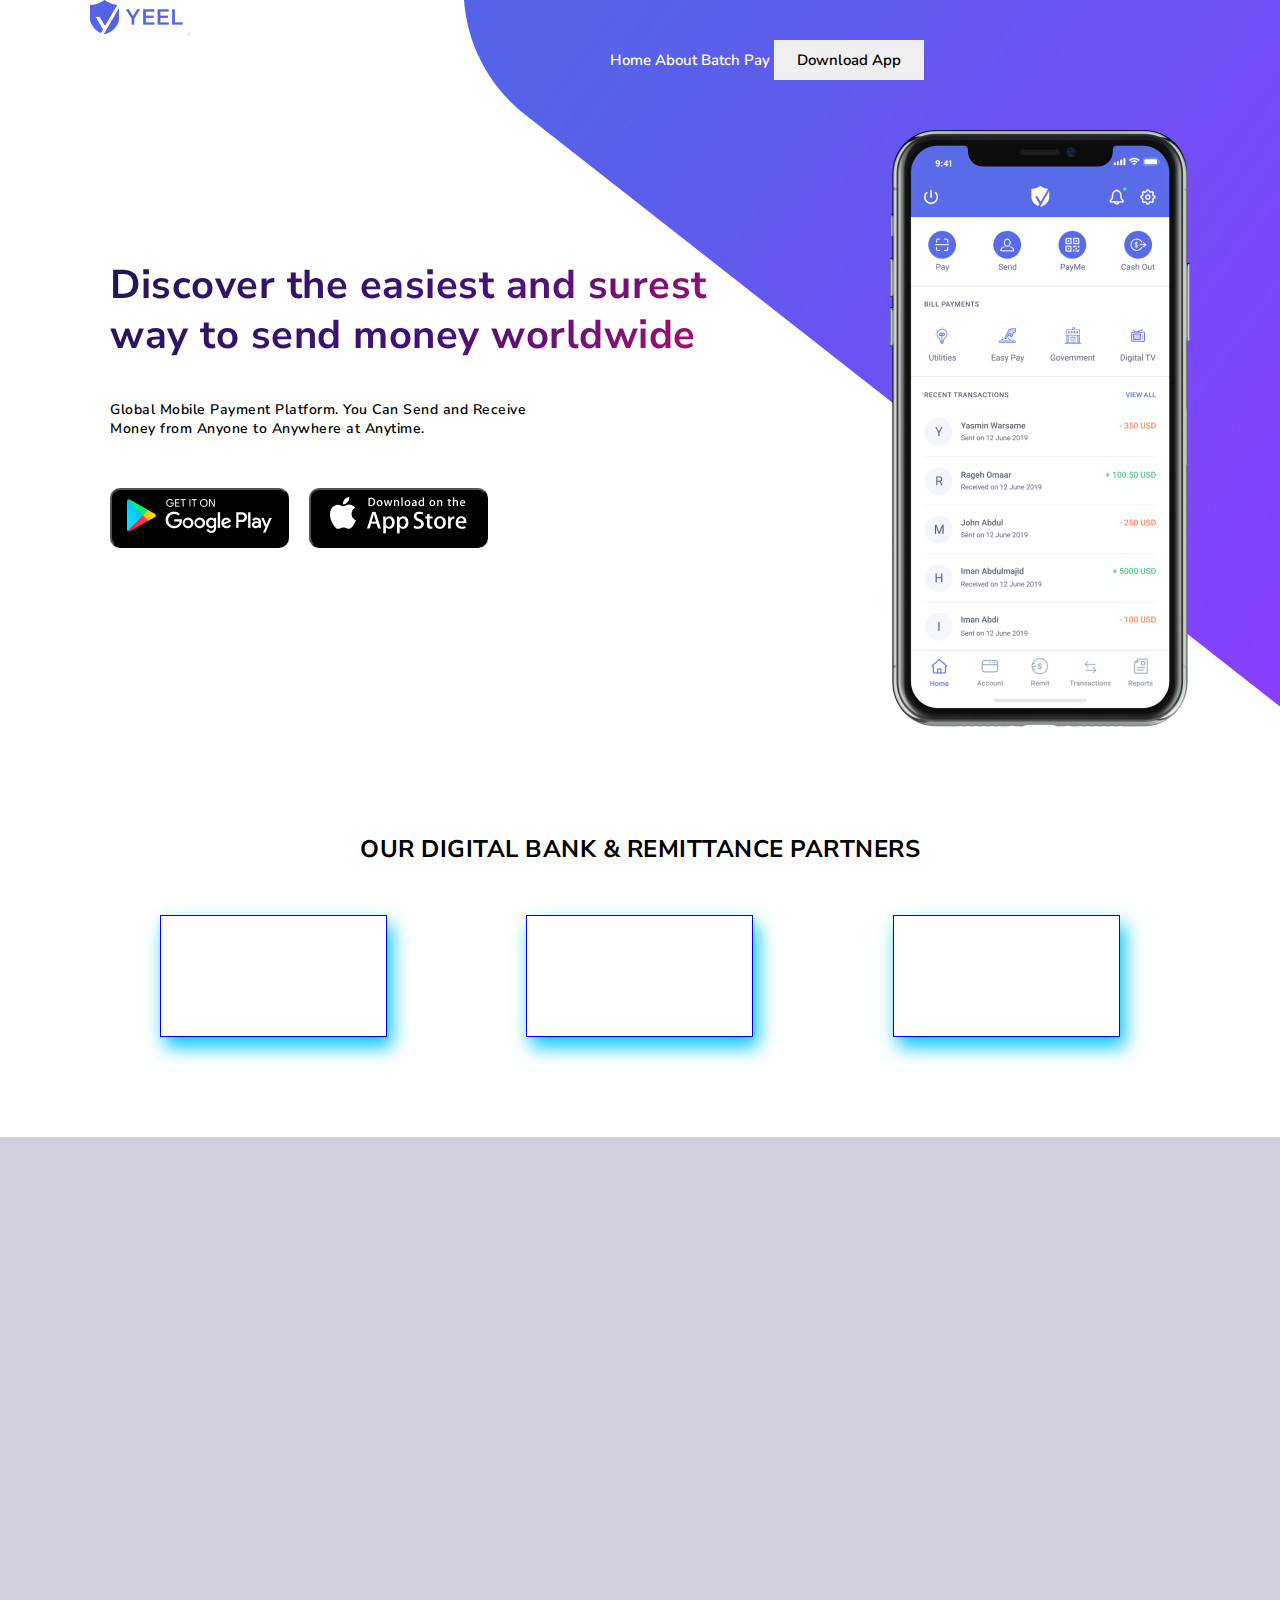
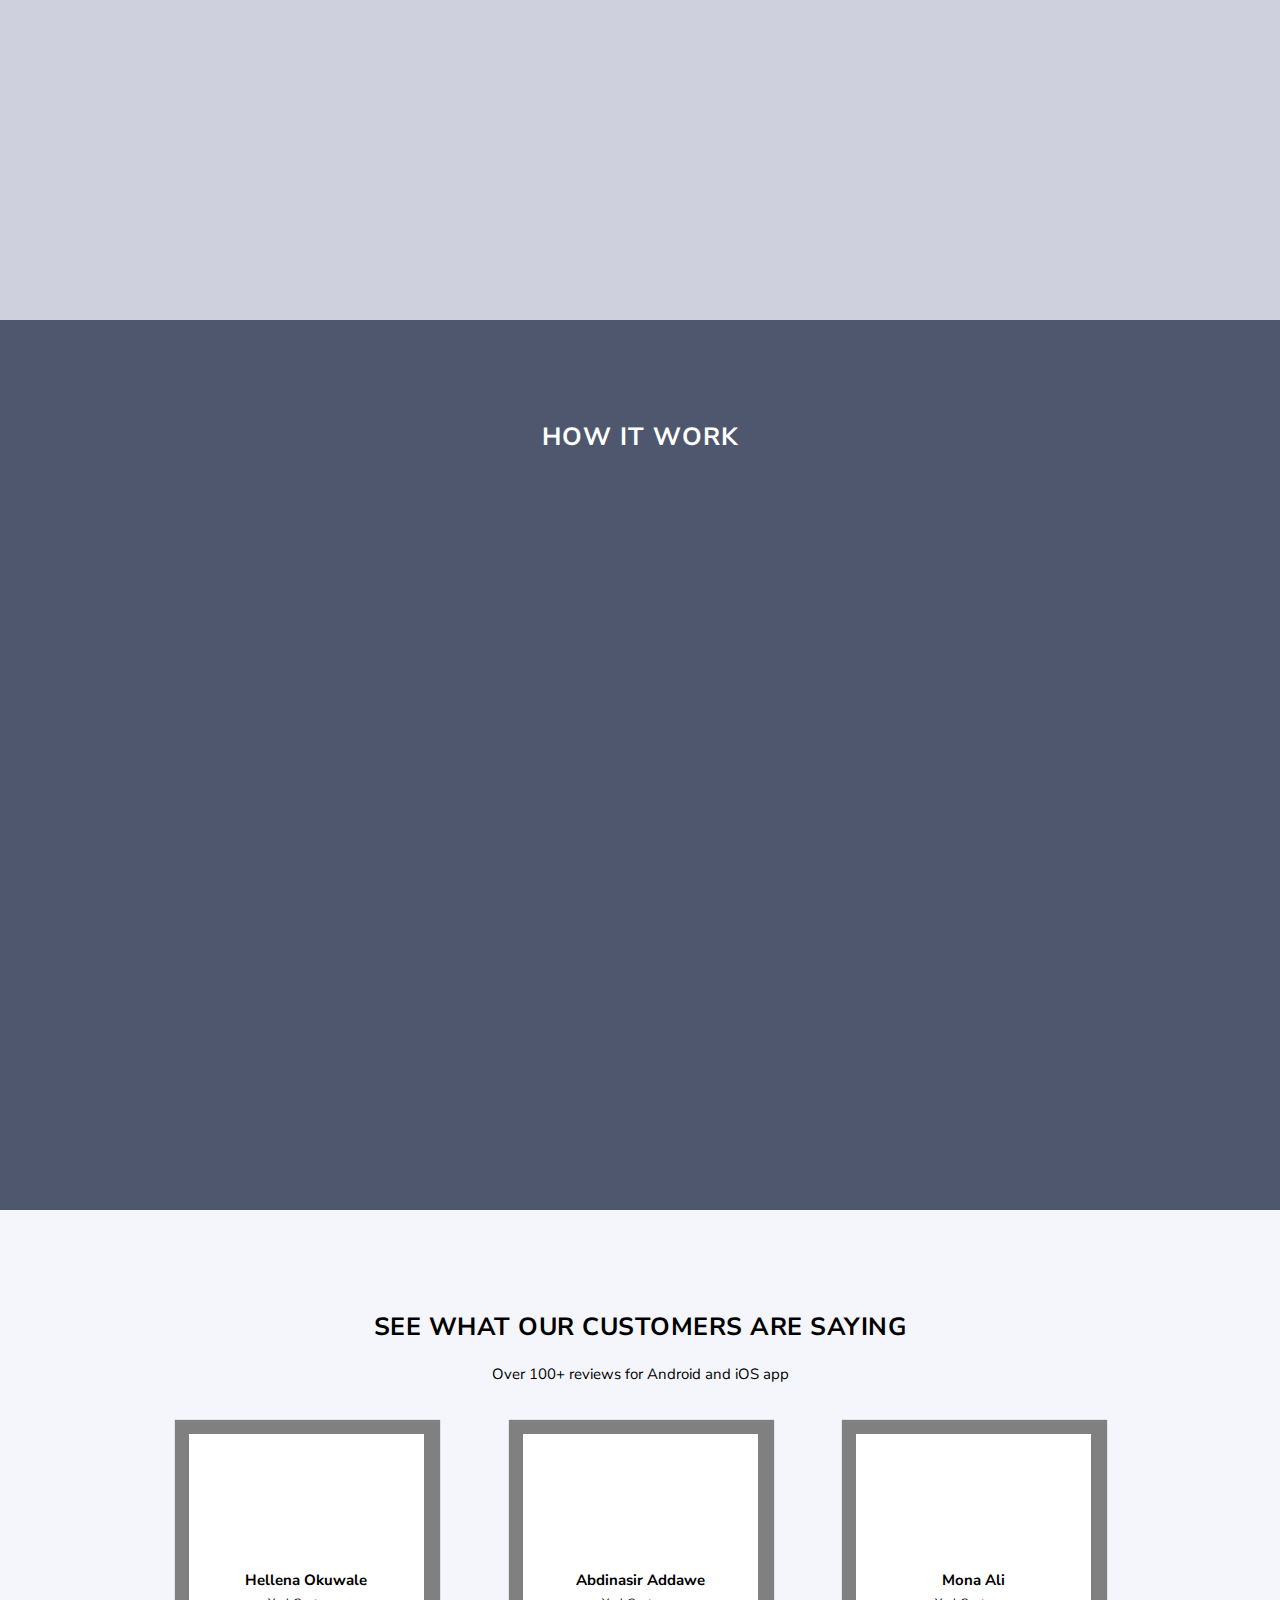
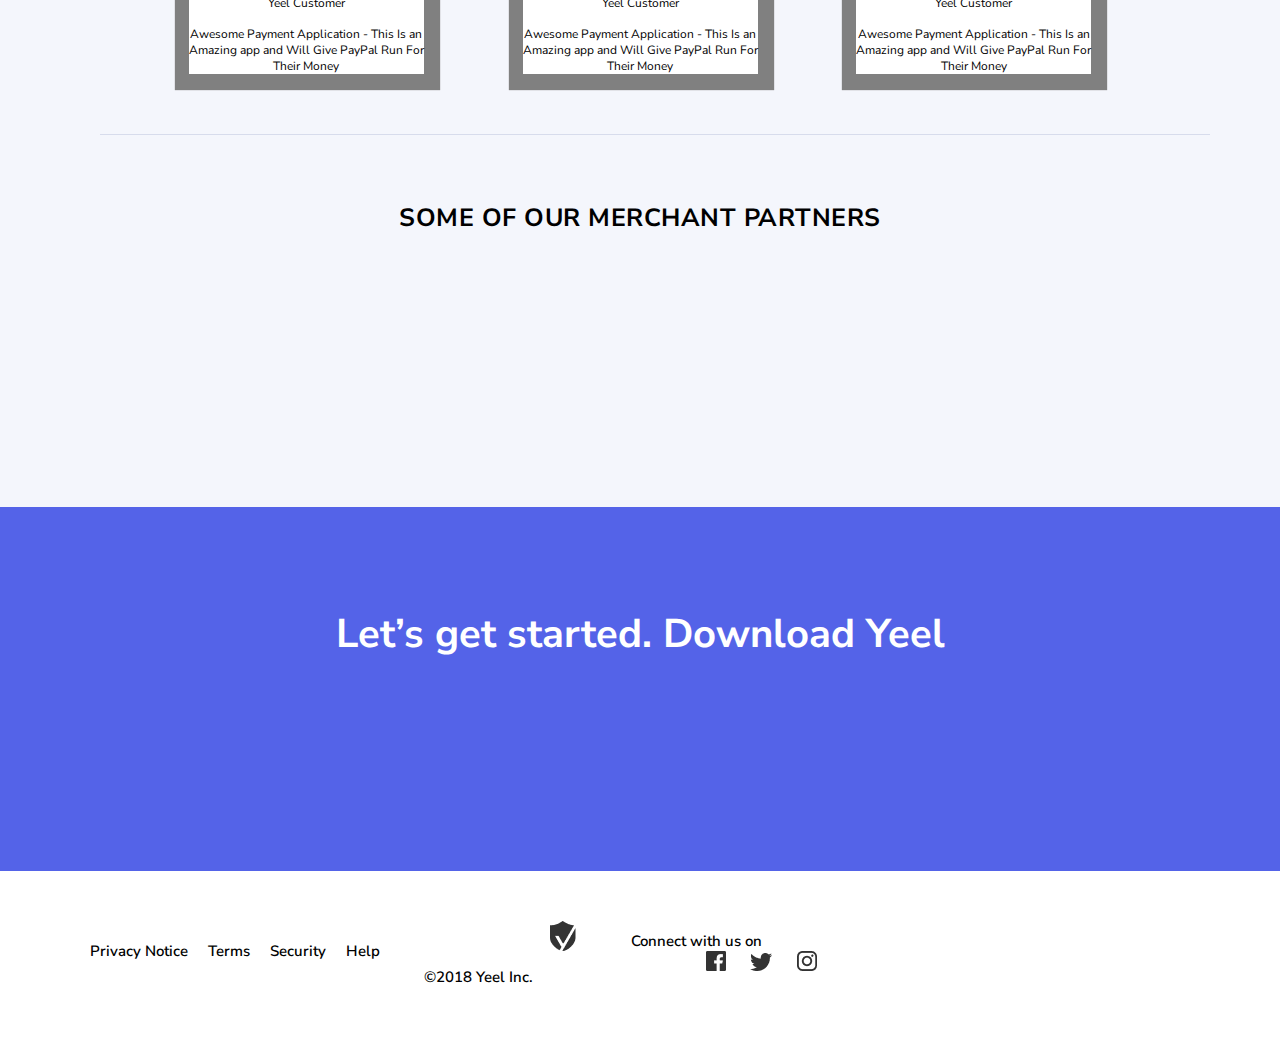
<file: index.html>
<!DOCTYPE html>
<html lang="en">

<head>
    <meta charset="UTF-8">
    <meta http-equiv="X-UA-Compatible" content="IE=edge">
    <meta name="viewport" content="width=device-width, initial-scale=1.0">

    <!-- ============boostrap CDN====================== -->
    <link href="https://cdn.jsdelivr.net/npm/bootstrap@5.2.3/dist/css/bootstrap.min.css" rel="stylesheet"
        integrity="sha384-rbsA2VBKQhggwzxH7pPCaAqO46MgnOM80zW1RWuH61DGLwZJEdK2Kadq2F9CUG65" crossorigin="anonymous">

    <!-- ===========Font CDN============================ -->
    <link rel="preconnect" href="https://fonts.googleapis.com">
    <link rel="preconnect" href="https://fonts.gstatic.com" crossorigin>
    <link href="https://fonts.googleapis.com/css2?family=Nunito+Sans&display=swap" rel="stylesheet">

    <!-- ==========link css file========================= -->
    <link rel="stylesheet" href="style.css">

    <link rel="stylesheet" href="https://unpkg.com/aos@next/dist/aos.css" />

    <title>Banking</title>
</head>


<body>

    <!-- ============================= NAVBAR================================= -->
    <div class="container">

        <nav class="navbar navbar-expand-lg">

            <a class="navbar-brand" href="#"><img src="image/logo.png" alt="" class="logo"></a>
            <button class="navbar-toggler" type="button" data-bs-toggle="collapse" data-bs-target="#navbarNavAltMarkup"
                aria-controls="navbarNavAltMarkup" aria-expanded="false" aria-label="Toggle navigation">
                <span class="navbar-toggler-icon"></span>
            </button>
            <div class="collapse navbar-collapse" id="navbarNavAltMarkup">
                <div class="navbar-nav">
                    <a class="nav-link" href="index.html">Home</a>
                    <a class="nav-link" href="about.html">About</a>
                    <a class="nav-link" href="#">Batch Pay</a>
                    <button class="btn-dwldapp">Download App</button>
                </div>
            </div>

        </nav>

    </div>

    <div class="hero-fluid">

        <div class="hero-row">
            <div class="col-lg-6">
                <h1 class="heading-hero">Discover the easiest and surest way to send money worldwide</h1>
                <p class="text-hero">Global Mobile Payment Platform. You Can Send and Receive <br> Money from Anyone to
                    Anywhere at Anytime.</p>
                <div class="buttons">
                    <div>
                        <button class="btn-Gpay"><img src="image/googleplay.png" alt=""></button>
                    </div>
                    <div>
                        <button class="btn-apple"><img src="image/apple.png" alt=""></button>
                    </div>
                </div>
            </div>

            <div class="col-lg-6">
                <img src="image/Phone.png" alt="" class="phone-image" data-aos="zoom-in">
            </div>
        </div>
    </div>

    <!-- ============================= SECTION-2================================= -->
    <div class="container2">
        <h1 class="heading-cont2">OUR DIGITAL BANK & REMITTANCE PARTNERS</h1>

        <div class="container2-row">
            <div class="col-lg-3">
                <img src="image/D bank.png" alt="" class="image-Dbank" data-aos="zoom-out">
            </div>
            <div class="col-lg-3">
                <img src="image/A bank.png" alt="" class="image-Abank" data-aos="zoom-out">
            </div>
            <div class="col-lg-3">
                <img src="image/I expert.png" alt="" class="image-Iexpert" data-aos="zoom-out">
            </div>

        </div>

    </div>

    

    <!-- ============================= SECTION-4================================= -->

    <div class="container4-fluid">
        <div class="container4" data-aos="zoom-in">
            <h1 class="heading-cont4">SEND REMITTANCES FROM AUSTRALIA TO ANYWHERE</h1>
            <p class="text-cont4">Through Yeel Remit, You Can Now Send Money from Australia to Anywhere. A Favorable
                Exchange Rate Provided by<br> an Independent Third party Is Used.</p>
            <img src="image/Map.png" alt="" class="image-map">
            <div>
                <img src="image/Union.png" alt="" class="logo-union1">
                <p class="text-union1">Europe to Globally Coming Soon</p>
            </div>
            <div>
                <img src="image/Union2.png" alt="" class="logo-union2">
                <p class="text-union2">Currently serving Sending Money <br>from Australia to Anywhere.</p>
            </div>
        </div>

    </div>

    <!-- ============================= SECTION-5================================= -->
    <div class="container5-fluid">

        <div class="container5">

            <h1 class="heading-cont5">HOW IT WORK</h1>

            <div class="row-cont5"> <!--main-row-->

                <div class="col1"> <!--main-row-in side col1-->
                    <div class="box-1" data-aos="zoom-out">
                        <img src="image/1.png" alt="" class="box-img1">
                        <span class="heading-box1">Create an Account</span>
                        <p class="text-box1">Download Yeel app from Play/App<br> Store. Creating account is simple,
                            <br>Either link your existing
                            bank<br> account or choose one.
                        </p>
                    </div>
                    <div class="box-2" data-aos="zoom-out">
                        <img src="image/2.png" alt="" class="box-img2">
                        <span class="heading-box2">Scan and Pay</span>
                        <p class="text-box2">Download Yeel app from Play/App<br> Store. Creating account is simple,
                            <br>Either link your existing
                            bank<br> account or choose one.
                        </p>

                    </div>
                    <div class="box-3" data-aos="zoom-out">
                        <img src="image/3.png" alt="" class="box-img3">
                        <span class="heading-box3">PayMe</span>
                        <p class="text-box3">Download Yeel app from Play/App<br> Store. Creating account is simple,
                            <br>Either link your existing
                            bank<br> account or choose one.
                        </p>

                    </div>

                </div>
                <div class="col2"> <!--main-row-in side col1-->
                    <img src="image/phone1.png" alt="" class="box-phone-img" data-aos="flip-up">
                </div>
                <div class="col3"> <!--main-row-in side col1-->
                    <div class="box-4" data-aos="zoom-out">
                        <img src="image/4.png" alt="" class="box-img4">
                        <span class="heading-box4">Agent locator</span>
                        <p class="text-box4">Download Yeel app from Play/App<br> Store. Creating account is simple,
                            <br>Either link your existing
                            bank<br> account or choose one.
                        </p>

                    </div>
                    <div class="box-5" data-aos="zoom-out">
                        <img src="image/5.png" alt="" class="box-img5">
                        <span class="heading-box5">Get report</span>
                        <p class="text-box5">Download Yeel app from Play/App<br> Store. Creating account is simple,
                            <br>Either link your existing
                            bank<br> account or choose one.
                        </p>

                    </div>
                    <div class="box-6" data-aos="zoom-out">
                        <img src="image/6.png" alt="" class="box-img6">
                        <span class="heading-box6">Send Money Globally</span>
                        <p class="text-box6">Download Yeel app from Play/App<br> Store. Creating account is simple,
                            <br>Either link your existing
                            bank<br> account or choose one.
                        </p>

                    </div>

                </div>
            </div>
        </div>

    </div>
    <!-- ============================= SECTION-6================================= -->
    <div class="container6-fluid">

        <h1 class="heading-cont6">SEE WHAT OUR CUSTOMERS ARE SAYING</h1>
        <p class="text-cont6">Over 100+ reviews for Android and iOS app</p>

        <div class="row1-cont6">
            <div class="col-xl-3">
                <img src="image/Mask Group 1.png" alt="" class="round-img1" data-aos="zoom-out">
                <h5 class="heading-col1">Hellena Okuwale</h5>
                <h6 class="heading-yeel">Yeel Customer</h6>
                <p class="text-col">Awesome Payment Application - This Is an <br>Amazing app and Will Give PayPal Run
                    For <br>Their Money</p>
            </div>
            <div class="col-xl-3">
                <img src="image/Mask Group 2.png" alt="" class="round-img2" data-aos="zoom-out">
                <h5 class="heading-col2">Abdinasir Addawe</h5>
                <h6 class="heading-yeel">Yeel Customer</h6>
                <p class="text-col">Awesome Payment Application - This Is an <br>Amazing app and Will Give PayPal Run
                    For <br>Their Money</p>
            </div>
            <div class="col-xl-3">
                <img src="image/Mask Group 3.png" alt="" class="round-img3" data-aos="zoom-out">
                <h5 class="heading-col3">Mona Ali</h5>
                <h6 class="heading-yeel">Yeel Customer</h6>
                <p class="text-col">Awesome Payment Application - This Is an <br>Amazing app and Will Give PayPal Run
                    For <br>Their Money</p>
            </div>

        </div>
        <img src="image/Line.png" alt="" class="img-line">
        <br>
        <h1 class="heading1-cont6">SOME OF OUR MERCHANT PARTNERS</h1>

        <div class="row2-cont6">
            <div class="col-lg-3" data-aos="zoom-out">
                <img src="image/PSLogo-12 (1).png" alt="" class="img1-rw2-cnt6">
            </div>
            <div class="col-lg-3" data-aos="zoom-out">
                <img src="image/Group 20.png" alt="" class="img2-rw2-cnt6">
            </div>
            <div class="col-lg-3" data-aos="zoom-out">
                <img src="image/Hass_petroleum_logo.png" alt="" class="img3-rw2-cnt6">
            </div>
        </div>

    </div>
    <!-- ============================= SECTION-7================================= -->
    <div class="container7-fluid">
        <div class="container7">
            <h1 class="heading-cont7">Let’s get started. Download Yeel</h1>

            <div class="buttons-end">
                <div>
                    <button data-aos="zoom-out" class="btn-Gpay-end"><img src="image/googleplay.png" alt=""></button>
                </div>
                <div>
                    <button data-aos="zoom-out" class="btn-apple-end"><img src="image/apple.png" alt=""></button>
                </div>
            </div>
        </div>

    </div>
    <!-- ============================= SECTION-8================================= -->

    <div class="container8">

        <div class="row-cont8">

            <div class="col-lg-4">
                <ul>
                    <li><a href="privacy.html">Privacy Notice</a></li>
                    <li><a href="#">Terms</a></li>
                    <li><a href="security.html">Security</a></li>
                    <li><a href="help.html">Help</a></li>
                </ul>
            </div>
            <div class="col-lg-4">
                <img src="image/Logo end.png" alt="" class="logo-end">
                <h6 class="text1-cont8">©2018 Yeel Inc.</h6>
            </div>
            <div class="col-lg-4">
                <h6 class="text2-cont8">Connect with us on</h6>
                <img src="image/F.png" alt="" class="fb-img">
                <img src="image/T.png" alt="" class="twi-img">
                <img src="image/I.png" alt="" class="insta-img">
            </div>


        </div>
    </div>





















    <script src="https://cdn.jsdelivr.net/npm/bootstrap@5.2.3/dist/js/bootstrap.bundle.min.js"
        integrity="sha384-kenU1KFdBIe4zVF0s0G1M5b4hcpxyD9F7jL+jjXkk+Q2h455rYXK/7HAuoJl+0I4"
        crossorigin="anonymous"></script>
        <script src="https://unpkg.com/aos@next/dist/aos.js"></script>
        <script>
          AOS.init({
            offset: 300, delay: 1, duration: 1000
          });
        </script>
</body>

</html>
</file>
<file: style.css>
/* ------------------------------------------------------------------------------------------------------ */

* {
    margin: 0;
    padding: 0;
    font-family: 'Nunito Sans', sans-serif;
}

.container {
    max-width: 1100px;
    width: 100%;
    margin: 0 auto;
    /* border: 1px solid black; */
}

.hero-fluid {
    background-image: url(image/Rectangle\ 2.png);
    background-repeat: no-repeat;
    background-position: right;
    margin-top: -100px;
}

.navbar-nav {
    margin-left: 520px;
    column-gap: 30px;
}

.nav-link {
    font-weight: 600;
    font-size: 15px;
    color: white;

}

.btn-dwldapp {
    /*=======button download app =====*/
    width: 150px;
    height: 40px;
    font-weight: 600;
    font-size: 15px;
    border: none;
}

.hero-row {
    max-width: 1100px;
    width: 100%;
    margin: 0 auto;
    padding-top: 150px;
    display: flex;
}

.heading-hero {
    font-weight: 700;
    font-size: 40px;
    line-height: 50px;
    margin-top: 130px;
    letter-spacing: 0.5px;
    margin-left: 20px;
}

/* =================text animation============== */
.heading-hero {

    background-image: linear-gradient(-225deg,
            #231557 0%,
            #44107a 29%,
            #ff1361 67%,
            #fff800 100%);
    background-size: auto auto;
    background-clip: border-box;
    background-size: 200% auto;
    color: #fff;
    background-clip: text;
    text-fill-color: transparent;
    -webkit-background-clip: text;
    -webkit-text-fill-color: transparent;
    animation: textclip 1s linear infinite;
    display: inline-block;
    font-size: 40px;
}

@keyframes textclip {
    to {
        background-position: 200% center;
    }
}

/* ---------------------------------- */


.text-hero {
    font-weight: 600;
    font-size: 14px;
    letter-spacing: 0.5px;
    margin-top: 40px;
    margin-left: 20px;
    animation: mymove 1s;
    position: relative;
}

@keyframes mymove {
    from {
        left: -150px;
    }

    to {
        left: 0px;
    }
}

.buttons {
    /*=======G-pay and Apple =====*/
    width: 400px;
    /* border: 1px solid black; */
    display: flex;
    margin-top: 40px;
}

.btn-Gpay {
    background-color: black;
    width: 179px;
    height: 60px;
    border-radius: 10px;
    margin-top: 10px;
    margin-left: 20px;
}

.btn-Gpay {
    /*=======animation in button 1=====*/
    width: 179px;
    height: 60px;
    background-color: #000;
    animation-name: google;
    animation-duration: 5s;
    animation-iteration-count: infinite;
}

@keyframes google {
    0% {
        background-color: red;
    }

    25% {
        background-color: gray;
    }

    50% {
        background-color: blue;
    }

    100% {
        background-color: green;
    }
}

/* ------------------------------- */

.btn-apple {
    background-color: black;
    width: 179px;
    height: 60px;
    border-radius: 10px;
    margin-left: 20px;
    margin-top: 10px;
}

.btn-apple {
    /*=======animation in button 2 =====*/
    width: 179px;
    height: 60px;
    background-color: #000;
    animation-name: apple;
    animation-duration: 5s;
    animation-iteration-count: infinite;
}

@keyframes apple {
    0% {
        background-color: green;
    }

    25% {
        background-color: blue;
    }

    50% {
        background-color: gray;
    }

    100% {
        background-color: red;
    }
}

/* -------------------------- */
.phone-image {
    padding-left: 130px;
    /* animation:mymove 1s;
    position: relative;
}
@keyframes mymove{
    from{top: -2000px;}
    to {top: 0px;}
} */
}



/* --------------------------------------SECTION-2----------------------------------------- */

.container2 {
    max-width: 1100px;
    width: 100%;
    margin: 0 auto;
    margin-top: 100px;
    /* border: 1px solid black; */
}

.heading-cont2 {
    font-weight: 700;
    font-size: 24px;
    letter-spacing: 0.5px;
    text-align: center;

}

.container2-row {
    width: auto;
    /* border: 1px solid red; */
    display: flex;
    justify-content: space-around;
    margin-top: 50px;
}

.col-lg-3 {
    width: 225px;
    height: 120px;
    border: 1px solid blue;
    box-shadow: 5px 10px 18px rgb(3, 198, 247);
}

.image-Dbank {
    /*=======log-Daryeel Bank =====*/
    padding-top: 45px;
    padding-left: 20px;
}

.image-Abank {
    /*=======logo-Aman Bank =====*/
    padding-top: 40px;
    padding-left: 40px;
}

.image-Iexpert {
    /*=======logo-I express =====*/
    padding-top: 30px;
    padding-left: 20px;
}



/* --------------------------------------SECTION-4----------------------------------------- */
.container4-fluid {
    max-width: 1400px;
    width: 100%;
    margin: 0 auto;
    background-color: #ced1dd;
    /* border: 1px solid black; */
}

.container4 {
    /*=======map container =====*/
    max-width: 1100px;
    width: 100%;
    margin: 0 auto;
    margin-top: 0px;
    border: 1px solid #ced1dd;
    background-color: #ced1dd;
}

.image-map {
    /*=======image-map =====*/
    margin-top: 50px;
    width: auto;
}

.heading-cont4 {
    font-weight: 700;
    font-size: 25px;
    text-align: center;
    margin-top: 50px;
}

.text-cont4 {
    font-weight: 400;
    font-size: 15px;
    text-align: center;
    margin-top: 20px;
}

.logo-union1 {
    /*=======logo1-inside map=====*/
    margin-left: 280px;
    margin-top: -680px;
}

.text-union1 {
    font-weight: 600px;
    font-size: 11px;
    margin-left: 295px;
    margin-top: -360px;
    color: white;
}

.logo-union2 {
    /*=======logo2-inside map =====*/
    margin-left: 830px;
    margin-top: -300px;
}

.text-union2 {
    font-weight: 600px;
    font-size: 11px;
    margin-left: 840px;
    margin-top: -175px;
    color: white;
}

/* --------------------------------------SECTION-5----------------------------------------- */
.container5-fluid {
    background-color: #4E576D;
}

.container5 {
    background-color: #4E576D;
    margin-top: 100px;
    max-width: 1100px;
    width: 100%;
    margin: 0 auto;
}

.heading-cont5 {
    font-weight: 700;
    font-size: 25px;
    letter-spacing: 1px;
    color: white;
    text-align: center;
    padding-top: 100px;
}

.box-phone-img {
    /*=======phone-image-box =====*/
    margin-left: 10px;
}

.box-phone-img:hover {
    /*=====animation image=======*/
    animation: vibrate 0.8s;
    animation-iteration-count: infinite;
}

@keyframes vibrate {
    0% {
        transform: rotate(0deg);
    }

    10% {
        transform: rotate(-1deg);
    }

    20% {
        transform: rotate(1deg);
    }

    30% {
        transform: rotate(0deg);
    }

    40% {
        transform: rotate(1deg);
    }

    50% {
        transform: rotate(-1deg);
    }

    60% {
        transform: rotate(0deg);
    }

    70% {
        transform: rotate(-1deg);
    }

    80% {
        transform: rotate(1deg);
    }

    90% {
        transform: rotate(0deg);
    }

    100% {
        transform: rotate(-1deg);
    }

}

.row-cont5 {
    /*=======main-row =====*/
    width: 100%;
    margin-top: 50px;
    /* border: 1px solid burlywood; */
    display: flex;
    justify-content: space-around;

}

.col1,
/*=======main row inside col=====*/
.col2,
.col3 {
    width: 320px;
    /* border: 1px solid white; */
    margin-bottom: 100px;
}

.box-1,
.box-2,
/*=======box in side all col=====*/
.box-3,
.box-4,
.box-5,
.box-6 {
    width: 100%;
    height: 180px;
    /* border: 1px solid black; */
    background-color: #6d758b;
}

.box-2,
.box-3,
.box-5,
.box-6 {
    margin-top: 20px;
}

.box-1:hover {
    background-color: gray
}

.box-2:hover {
    background-color: gray
}

.box-3:hover {
    background-color: gray
}

.box-4:hover {
    background-color: gray
}

.box-5:hover {
    background-color: gray
}

.box-6:hover {
    background-color: gray
}


.box-img1,
/*=======number image =====*/
.box-img2,
.box-img3,
.box-img4,
.box-img5,
.box-img6 {
    margin-top: 25px;
    margin-left: 10px;
}

.heading-box1,
.heading-box2,
.heading-box3,
.heading-box4,
.heading-box5,
.heading-box6 {
    font-weight: 700;
    font-size: 20px;
    color: white;
    margin-left: 10px;
}

.text-box1,
.text-box2,
.text-box3,
.text-box4,
.text-box5,
.text-box6 {
    font-weight: 400;
    font-size: 14px;
    color: white;
    margin-left: 70px;
}

/* --------------------------------------SECTION-6----------------------------------------- */

.container6-fluid {
    background-color: #F4F6FC;
}

.heading-cont6 {
    font-weight: 700;
    font-size: 25px;
    letter-spacing: 0.5px;
    padding-top: 100px;
    text-align: center;
}

.text-cont6 {
    font-weight: 400;
    font-size: 15px;
    text-align: center;
    margin-top: 20px;
}

.row1-cont6 {
    /*=======main-row =====*/
    max-width: 1100px;
    width: 100%;
    margin: 0 auto;
    margin-top: 50px;
    display: flex;
    justify-content: space-evenly;
    background-color: #F4F6FC;
    ;
}

.col-xl-3 {
    /*=======row inside col =====*/
    /* height: 200px; */
    /* border: 1px solid black; */
    background-color: white;
    box-shadow: 1px 1px 1px 15px gray;
    column-gap: 20px;
}

.round-img1,
.round-img2,
.round-img3 {
    margin-left: 90px;
    margin-top: 20px;
}

.heading-col1,
.heading-col2,
.heading-col3 {
    font-weight: 700;
    font-size: 15px;
    text-align: center;
    margin-top: 10px;
}

.heading-yeel {
    font-weight: 400;
    font-size: 12px;
    text-align: center;
    margin-top: 5px;
}

.text-col {
    font-weight: 400;
    font-size: 12px;
    text-align: center;
    margin-top: 15px;
}

.img-line {
    margin-top: 60px;
    margin-left: 100px;

}

.heading1-cont6 {
    font-weight: 700;
    font-size: 25px;
    letter-spacing: 0.5px;
    padding-top: 60px;
    text-align: center;
}

.row2-cont6 {
    /*=======main-row =====*/
    max-width: 1100px;
    width: 100%;
    margin: 0 auto;
    margin-top: 50px;
    display: flex;
    justify-content: space-evenly;
    background-color: #F4F6FC;

}

.col-lg-3 {
    background-color: white;
    margin-bottom: 100px;

}

.img1-rw2-cnt6 {
    margin-top: 35px;
    margin-left: 25px;
}

.img2-rw2-cnt6 {
    margin-top: 45px;
    margin-left: 20px;
}

.img3-rw2-cnt6 {
    margin-top: 30px;
    margin-left: 70px;
}

/* --------------------------------------SECTION-7----------------------------------------- */

.container7-fluid {

    background-color: #5463E8;

}

.container7 {
    max-width: 950px;
    width: 100%;
    margin: 0 auto;
    background-color: #5463E8;

}

.heading-cont7 {
    font-weight: 700;
    font-size: 40px;
    color: white;
    text-align: center;
    padding-top: 100px;
}

.buttons-end {
    /*=======G-pay and Apple =====*/
    width: 400px;
    /* border: 1px solid black; */
    display: flex;
    margin-top: 40px;

}

.btn-Gpay-end {
    background-color: black;
    width: 179px;
    height: 60px;
    border-radius: 10px;
    margin-top: 10px;
    margin-left: 270px;
}

.btn-apple-end {
    background-color: black;
    width: 179px;
    height: 60px;
    border-radius: 10px;
    margin-left: 30px;
    margin-top: 10px;
    margin-bottom: 100px;
}

/* --------------------------------------SECTION-8----------------------------------------- */
.container8 {
    max-width: 1100px;
    width: 100%;
    margin: 0 auto;
    margin-top: 50px;
}

.row-cont8 {
    width: 100%;
    display: flex;
    margin-bottom: 50px;
}

.col-lg-4 {
    /* border: 1px solid black; */
}

ul {
    text-decoration: none;
    list-style-type: none;
    display: flex;
    column-gap: 20px;
    margin-top: 20px;
}

li {
    font-weight: 600;
    font-size: 15px;
    text-decoration: none;

}

a {
    text-decoration: none;
    color: black;
}

.logo-end {
    margin-left: 170px;
}

.text1-cont8,
.text2-cont8 {
    font-weight: 600;
    font-size: 15px;
    text-align: center;
    margin-top: 10px;
}

.fb-img {
    margin-left: 130px;
}

.twi-img,
.insta-img {
    margin-left: 20px;
}




/* media css */

@media only screen and (max-width:768px) {

    .navbar-nav {
        margin-left: 0px;
    }

    .nav-link {
        color: white;
        background-color: #5463E8;
        width: 150px;
        text-align: center;
        margin-top: 20px;
        border-radius: 20px;
    }

    .btn-dwldapp {
        margin-top: 20px;
    }

    .hero-fluid {
        background-image: none;
    }

    .hero-row {
        display: inline;
    }

    .col-lg-6 {
        /* border: 1px solid black; */
        width: 100%;
    }

    .phone-image {
        margin-top: 50px;
    }

    .heading-cont2 {
        font-size: 40px;
        text-align: center;
        font-weight: 600;
    }

    .container2-row {
        display: inline;
    }

    .col-lg-3 {
        display: block;
        margin: 40px auto;
    }

    .heading-cont4 {
        font-size: 40px;
        text-align: center;
    }

    .text-cont4 {
        font-size: 22px;
        text-align: center;
    }

    .image-map {
        display: block;
        margin: auto;
        width: 100%;
    }

    .logo-union1,
    .logo-union2 {
        margin: 0;
        display: none;
    }

    .text-union1,
    .text-union2 {
        margin: 0;
        display: none;
    }

    .container4-fluid {
        height: 700px;
    }

    .container5 {
        margin-top: 50px;
    }

    .heading-cont5 {
        margin-top: 0px;
        padding-top: 40px;
        font-size: 40px;
    }

    .row-cont5 {
        display: inline;
    }

    .col1 {
        /* border: 1px solid white; */
        display: block;
        margin: 20px auto;
    }

    .col2 {
        /* border: 1px solid white; */
        display: block;
        margin: 20px auto;
    }

    .col3 {
        display: block;
        margin: 20px auto;
        padding-bottom: 40px;
    }

    .heading-cont6 {
        font-size: 35px;
        padding-top: 30px;
        text-align: center;
    }

    .text-cont6 {
        font-size: 22px;
        text-align: center;
    }

    .row1-cont6 {
        display: inline;
        padding-top: 30px;
    }

    .col-xl-3 {
        width: 80%;
        display: block;
        margin: 50px auto;
        padding-bottom: 20px;
        border-radius: 40px 0px 40px 0px;
    }

    .round-img1,
    .round-img2,
    .round-img3 {
        display: block;
        margin: auto;
        padding-top: 20px;
    }

    .img-line {
        margin-top: 20px;
        width: 400px;
        display: block;
        margin: auto;
    }

    .heading1-cont6 {
        font-size: 30px;
        padding-top: 20px;
    }

    .row2-cont6 {
        display: inline;
    }

    .heading-cont7 {
        padding-top: 20px;
    }

    .buttons-end {
        display: inline;
        border: 1px solid white;
    }

    .btn-Gpay-end {
        display: block;
        margin: 20px auto;
    }

    .btn-apple-end {
        display: block;
        margin: 20px auto;
    }

    .row-cont8 {
        display: inline;
    }

    .col-lg-4 {
        display: block;
        margin: 20px auto;
        border: 1px solid white;
        width: 300px;
        
    }

    .logo-end {
        display: block;
        margin: auto;
    }

    li {
        /* margin-left: 50px; */
        /* margin-left: 10px; */
        font-size: 12px;
    }

    .fb-img {
        /* margin-left: 230px; */
        margin-left: 100px;
    }

    .navbar-toggler {
        border: none;
    }
   
}

@media only screen and (max-width:567px) {

    .buttons {
        display: inline;
    }

    .navbar-toggler {
        border: none;
    }

    .col-lg-6 {
        /* border: 1px solid black; */
    }

    .phone-image {
        margin-left: -95px;
    }

    li {
        margin-left: 5px;

    }

    .text-cont4 {
        font-size: 18px;
    }

    .img-line {
        width: 200px;
        display: block;
        margin: auto;
    }



}
</file>
